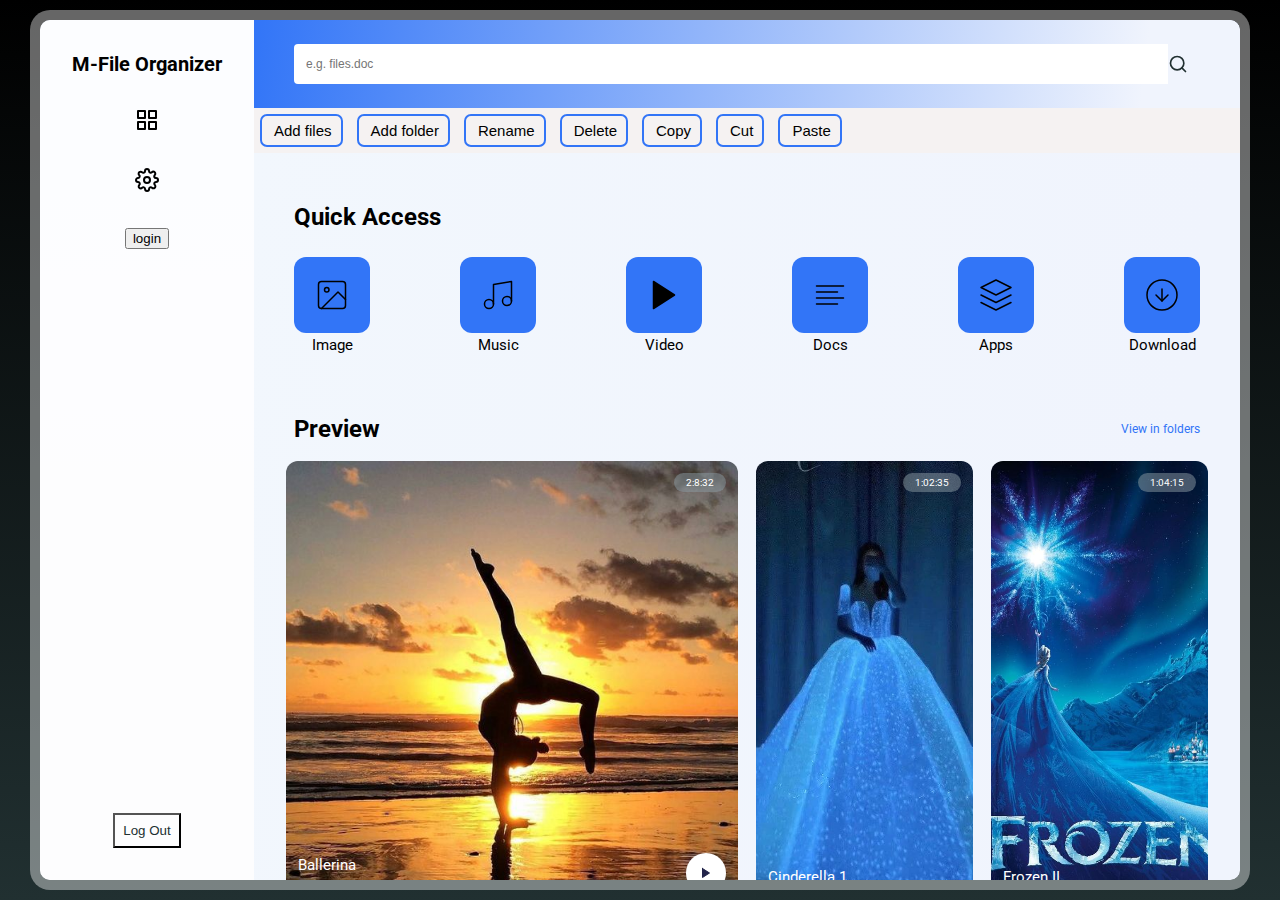
<file: index.html>
<!DOCTYPE html>
<html lang="en">
<head>
    <meta charset="UTF-8">
    <meta name="viewport" content="width=device-width, initial-scale=1.0">
    <title>M-File Organizer</title>
    <link rel="stylesheet" href="style.css" />
    <!-- fonts links -->
    <link rel="preconnect" href="https://fonts.googleapis.com">
    <link rel="preconnect" href="https://fonts.gstatic.com" crossorigin>
    <link href="https://fonts.googleapis.com/css2?family=Roboto:ital,wght@0,100;0,300;0,400;0,500;0,700;0,900;1,100;1,300;1,400;1,500;1,700;1,900&display=swap" rel="stylesheet">

</head>
<body>
    <!-- main app body container -->
    <div class="app-container">
        <div class="left-area">
            <div class="app-name">M-File Organizer</div>
            <a href="#" class="item-link active" id="pageLink">
                <svg xmlns="http://www.w3.org/2000/svg" width="24" height="24" fill="none" stroke="currentColor" stroke-linecap="round" stroke-linejoin="round" stroke-width="2" class="feather feather-grid" viewBox="0 0 24 24">
                    <defs />
                    <path d="M3 3h7v7H3zM14 3h7v7h-7zM14 14h7v7h-7zM3 14h7v7H3z" />
                </svg>
            </a>
    
    <a href="#" class="item-link" id="pageLink">
      <svg xmlns="http://www.w3.org/2000/svg" width="24" height="24" fill="none" stroke="currentColor" stroke-linecap="round" stroke-linejoin="round" stroke-width="2" class="feather feather-settings" viewBox="0 0 24 24">
        <defs />
        <circle cx="12" cy="12" r="3" />
        <path d="M19.4 15a1.65 1.65 0 00.33 1.82l.06.06a2 2 0 010 2.83 2 2 0 01-2.83 0l-.06-.06a1.65 1.65 0 00-1.82-.33 1.65 1.65 0 00-1 1.51V21a2 2 0 01-2 2 2 2 0 01-2-2v-.09A1.65 1.65 0 009 19.4a1.65 1.65 0 00-1.82.33l-.06.06a2 2 0 01-2.83 0 2 2 0 010-2.83l.06-.06a1.65 1.65 0 00.33-1.82 1.65 1.65 0 00-1.51-1H3a2 2 0 01-2-2 2 2 0 012-2h.09A1.65 1.65 0 004.6 9a1.65 1.65 0 00-.33-1.82l-.06-.06a2 2 0 010-2.83 2 2 0 012.83 0l.06.06a1.65 1.65 0 001.82.33H9a1.65 1.65 0 001-1.51V3a2 2 0 012-2 2 2 0 012 2v.09a1.65 1.65 0 001 1.51 1.65 1.65 0 001.82-.33l.06-.06a2 2 0 012.83 0 2 2 0 010 2.83l-.06.06a1.65 1.65 0 00-.33 1.82V9a1.65 1.65 0 001.51 1H21a2 2 0 012 2 2 2 0 01-2 2h-.09a1.65 1.65 0 00-1.51 1z" />
      </svg>
    </a> 
    <!-- logout button -->
    <button class="btn btn-primary" onclick="document.location='loginsignup.html'">login</button>  
    <button class="btn-logout" onclick="document.location='logout.html'" >Log Out</button>
  </div>
<!-- main page area  -->
<div class="main-area">
<!-- search bar -->
    <div class="main-area-header">
      <div class="search-wrapper" id="searchLine">
      <input class="search-input" type="text" placeholder="e.g. files.doc">
      <svg xmlns="http://www.w3.org/2000/svg" width="20" height="20" fill="none" stroke="currentColor" stroke-linecap="round" stroke-linejoin="round" stroke-width="2" class="feather feather-search" viewBox="0 0 24 24">
        <defs/>
        <circle cx="11" cy="11" r="8"/>
        <path d="M21 21l-4.35-4.35"/>
      </svg>
    </div>
    </div>

    <!-- buttons add delete rename share -->
<div class="top-menu">
  <button onclick="openModel('newFile')" style="--btn-bg-color: rgb(190, 173, 16)"><i class="fa-solid fa-file-circle-plus"></i>Add files</button>
  <button onclick="openModel('newFolder')" style="--btn-bg-color: rgb(221, 202, 27)"><i class="fa-regular fa-folder-open"></i>Add folder</button>
  <button onclick="openModel('rename')" style="--btn-bg-color:rgb(32, 175, 231);"><i class="fa-solid fa-pen-to-square"></i>Rename</button>
  <button onclick="openModel('delete')" style="--btn-bg-color: rgb(238, 107, 107)"><i class="fa-solid fa-trash"></i>Delete</button>
  <button onclick="openModel"><i class="fa-solid fa-copy"></i>Copy</button>
  <button onclick="openModel"><i class="fa-solid fa-scissors"></i>Cut</button>
  <button onclick="openModel"><i class="fa-regular fa-paste"></i>Paste</button>
</div>
    <!-- content page -->
    <section class="content-section">
      <h1 class="section-header">Quick Access</h1>
      <div class="access-links">
        <div class="access-link-wrapper">
          <div class="access-icon">
            <svg xmlns="http://www.w3.org/2000/svg" width="56" height="56" viewBox="0 0 24 24" fill="none" stroke="currentColor" stroke-width="1" stroke-linecap="round" stroke-linejoin="round" class="feather feather-image">
              <rect x="3" y="3" width="18" height="18" rx="2" ry="2"/>
              <circle cx="8.5" cy="8.5" r="1.5"/>
              <polyline points="21 15 16 10 5 21"/>
            </svg>
            </div>
            <!-- images file -->
            <span class="access-text">Image</span>   
        </div>
        <div class="access-link-wrapper">
          <div class="access-icon">
            <svg xmlns="http://www.w3.org/2000/svg" width="56" height="56" viewBox="0 0 24 24" fill="none" stroke="currentColor" stroke-width="1" stroke-linecap="round" stroke-linejoin="round" class="feather feather-music">
              <path d="M9 18V5l12-2v13"/>
              <circle cx="6" cy="18" r="3"/> <circle cx="18" cy="16" r="3"/>
            </svg>
          </div>
          <!-- music file -->
          <span class="access-text">Music</span>
        </div>
         <div class="access-link-wrapper">
          <div class="access-icon">
            <svg xmlns="http://www.w3.org/2000/svg" width="56" height="56" viewBox="0 0 24 24" fill="currentColor" stroke="currentColor" stroke-width="1" stroke-linecap="round" stroke-linejoin="round" class="feather feather-play">
              <polygon points="5 3 19 12 5 21 5 3"/>
            </svg>
          </div>
          <!-- video file -->
          <span class="access-text">Video</span>
        </div>
        <div class="access-link-wrapper">
          <div class="access-icon">
            <svg xmlns="http://www.w3.org/2000/svg" width="56" height="56" viewBox="0 0 24 24" fill="none" stroke="currentColor" stroke-width="1" stroke-linecap="round" stroke-linejoin="round" class="feather feather-align-left">
              <line x1="17" y1="10" x2="3" y2="10"/>
              <line x1="21" y1="6" x2="3" y2="6"/>
              <line x1="21" y1="14" x2="3" y2="14"/>
              <line x1="17" y1="18" x2="3" y2="18"/>
            </svg>
          </div>
          <!-- documents file -->
          <span class="access-text">Docs</span>
        </div>
        <div class="access-link-wrapper">
          <div class="access-icon">
            <svg xmlns="http://www.w3.org/2000/svg" width="56" height="56" viewBox="0 0 24 24" fill="none" stroke="currentColor" stroke-width="1" stroke-linecap="round" stroke-linejoin="round" class="feather feather-layers">
              <polygon points="12 2 2 7 12 12 22 7 12 2"/>
              <polyline points="2 17 12 22 22 17"/>
              <polyline points="2 12 12 17 22 12"/>
            </svg>
          </div>
          <!-- apps -->
          <span class="access-text">Apps</span>
        </div>
        <div class="access-link-wrapper">
          <div class="access-icon">
            <svg xmlns="http://www.w3.org/2000/svg" width="56" height="56" viewBox="0 0 24 24" fill="none" stroke="currentColor" stroke-width="1" stroke-linecap="round" stroke-linejoin="round" class="feather feather-arrow-down-circle">
              <circle cx="12" cy="12" r="10"/>
              <polyline points="8 12 12 16 16 12"/>
              <line x1="12" y1="8" x2="12" y2="16"/>
            </svg>
          </div>
          <!-- downloads file -->
          <span class="access-text">Download</span>
        </div>
      </div>
    </section>
     <section class="content-section">
       <div class="section-header-wrapper">
         <h1 class="section-header">Preview</h1>
         <a class="section-header-link">
           View in folders
         </a>
       </div>
       <div class="content-section-line">
        <div class="section-part left">
          <a class="image-wrapper">
            <div class="image-overlay">
              <div class="video-info">
                <div class="video-info-text">
                  <p class="video-name medium">Ballerina</p>
                  <p class="video-subtext medium">300.5 MB</p>
                </div>
                <button class="btn-play"></button>
            </div>
            </div>
            <img src="images/dance.jpg"/>
            <span class="video-time">2:8:32</span>
          </a>
        </div>
        <div class="section-part right">
          <div class="content-part-line">
            <a class="image-wrapper">
              <div class="image-overlay">
              <div class="video-info">
              <div class="video-info-text">
                <p class="video-name tiny">Cinderella 1</p>
                <p class="video-subtext tiny">220 MB</p>
              </div>
            </div>
            </div>
            <img src="images/cinderella.jpg"/>
              <span class="video-time">1:02:35</span>
          </a>
          <!-- end of cinderella -->
          <a class="image-wrapper">
              <div class="image-overlay">
              <div class="video-info">
              <div class="video-info-text">
                <p class="video-name tiny">Frozen II</p>
                <p class="video-subtext tiny">250.2 MB</p>
              </div>
            </div>
            </div>
              <img src="images/Frozen.jpg"/>
              <span class="video-time">1:04:15</span>
            </a>
          </div>
        </div>
       </div>
     </section>
<!-- end of frozen -->
     <section class="content-section">
      <div class="section-header-wrapper">
        <h1 class="section-header">Recent Files</h1>
        <a class="section-header-link">
          View all files
        </a>
      </div>
      <div class="files-table">
        <div class="files-table-header">
          <div class="column-header table-cell">Name</div>
          <div class="column-header table-cell size-cell">Size</div>
          <div class="column-header table-cell">Last Modified</div>
          <div class="column-header table-cell">Action</div>
        </div>
        <div class="files-table-row">
          <div class="table-cell name-cell pdf">WebTechnology.pdf</div>
          <div class="table-cell">55 MB</div>
          <div class="table-cell">Apr 11, 2024</div>
          <div class="table-cell action-cell">
            <button class="more-action">Delete</button>
          </div>
        </div>
        <!-- end of webtech pdf -->
<div class="files-table-row">
          <div class="table-cell name-cell pdf">Software eng.pdf</div>
          <div class="table-cell">70 MB</div>
          <div class="table-cell">Apr 12, 2024</div>
          <div class="table-cell action-cell">
            <button class="more-action">Delete</button>
          </div>
        </div>
        <!-- end of software eng -->
        <div class="files-table-row">
          <div class="table-cell name-cell jpg">Flowers.jpg</div>
          <div class="table-cell size-cell">600 KB</div>
          <div class="table-cell">Apr 13, 2024</div>
          <div class="table-cell action-cell">
            <button class="more-action">Delete</button>
          </div>
        </div>
      </div>
    </section>
  </div>
</div>
</div>

</body>
</html>
</file>
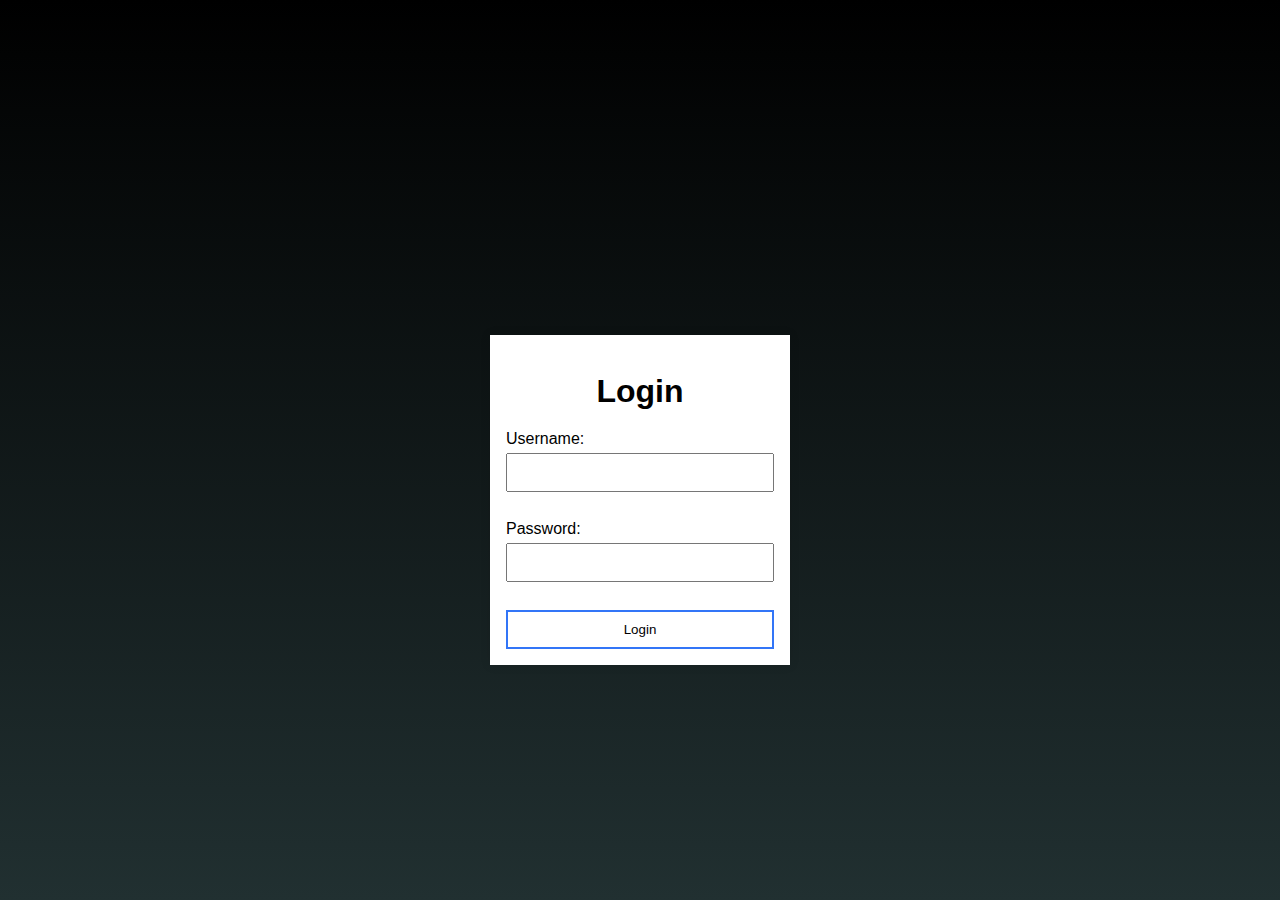
<file: loginsignup.html>
<!DOCTYPE html>
<html>
<head>
    <meta charset="utf-8">
    <title>Login &amp; Signup Form</title>
    <link rel="stylesheet" type="text/css" href="style.css">
</head>
<body>
    <div class="container">
        <h1>Login</h1>
        <form action="login.php" method="post">
            <label for="username">Username:</label>
            <input type="text" name="username" required>
            <br>
            <label for="password">Password:</label>
            <input type="password" name="password" required>
            <br>
            <input type="submit" value="Login">
        </form>
        
    </div>
</body>
</html>
</file>
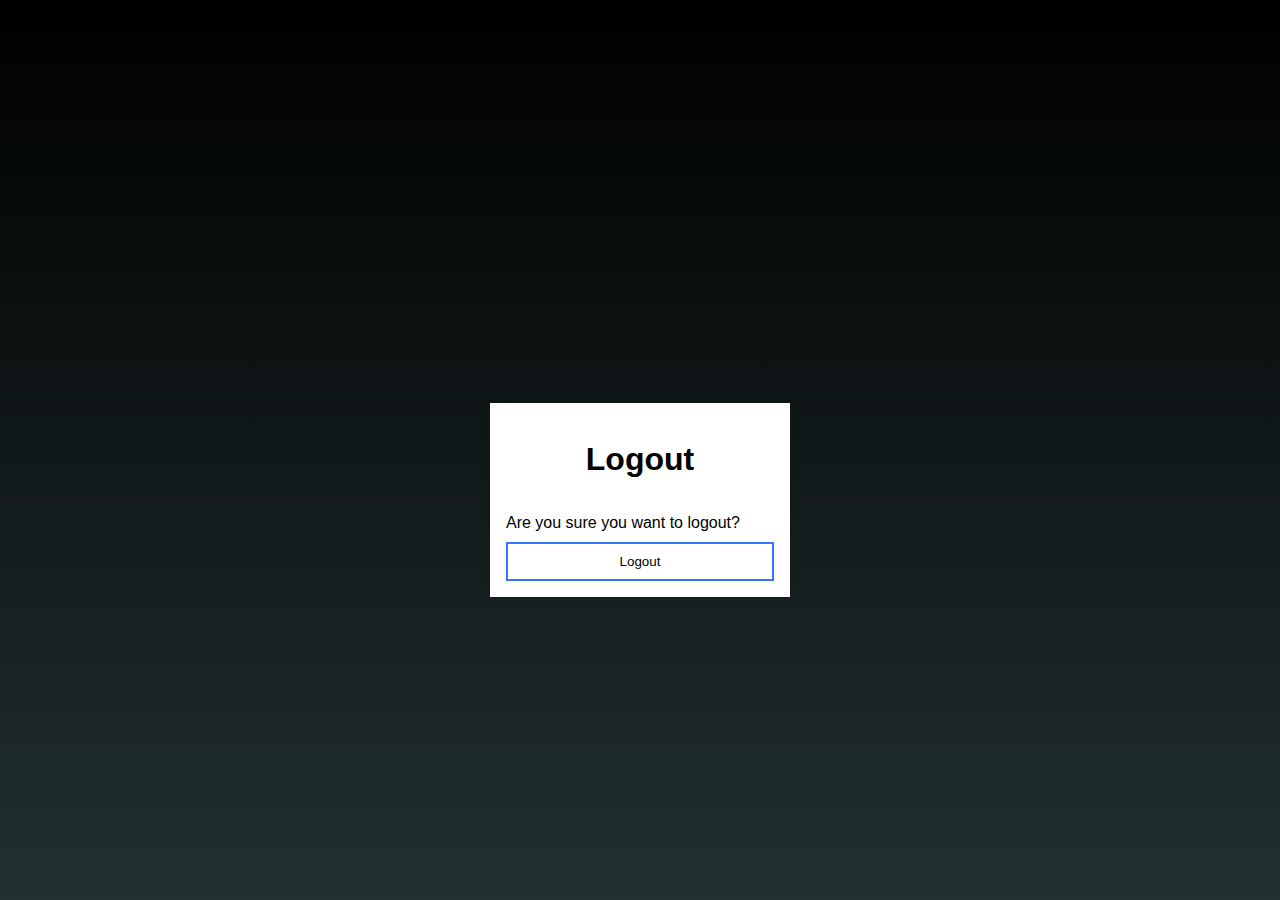
<file: logout.html>
<!DOCTYPE html>
<html>
<head>
    <title>Logout</title>
    <link rel="stylesheet" type="text/css" href="style.css">
</head>
<body>
    <div class="container">
        <h1>Logout</h1>
        <form action="logout.php" method="post">
            <p>Are you sure you want to logout?</p>
            <input type="submit" value="Logout">
        </form>
    </div>
</body>
</html>
</file>
<file: style.css>
@import 'utilities.css';
:root {
  --dark-font: black;
  --light-font: #213031;
}
:root{
--primary: #00ffff;
--bgDark: rgb(12, 12, 12);
--white: rgb(250, 250, 250);
--secondary: rgb(1, 126, 126);
--bgLight: rgb(190, 181, 181);
}

* {
  box-sizing: border-box;
}

html {
  scroll-behavior: smooth;
}

html, body {
  width: 100%;
  height: 100vh;
  margin: 0;
}

body {
    font-family: "Roboto", sans-serif;
  display: flex;
  justify-content: center;
  align-items: center;
  flex-direction: column;
  overflow: hidden;
  overflow-x: hidden;
  background-image: linear-gradient(to top,#213031 0%, black 100%);
  background-position: center;
  background-size: cover;
  padding: 20px;
}


a {
  text-decoration: none;
  cursor: pointer;
}

.app-container {
  position: relative;
  border-radius: 10px;
  width: 100%;
  height: 100%;
  max-width: 1200px;
  max-height: 900px;
  background: linear-gradient(180deg, #e0e9fd 0%, #e9ecf1 90%);
  box-shadow: 0 0 0 10px #ffffff66;
  display: flex;
  overflow: hidden;
}
/* left container */
.left-area {
  padding: 32px;
  flex-basis: 1 0 132px;
  background-color: rgba(255, 255, 255, 0.9);
  display: flex;
  color: black;
  flex-direction: column;
  align-items: center;
  transition: all 300ms cubic-bezier(0.19, 1, 0.56, 1);
  position: relative;
  overflow: auto;
}
.left-area.show {
  transform: translateX(0);
  opacity: 1;
}

/* m-file organizer name */
.app-name {
  font-weight: 700;
  font-size: 20px;
  line-height: 24px;
  color: var(--dark-font);
  margin-bottom: 32px;
}

 /* links on left area */
.item-link {
  color: var(--dark-font);
  margin-bottom: 32px;
  transition: 0.2s;
}
.item-link.active :hover {
  color: rgb(23, 185, 239);
}

.btn-logout {
  border-color: black;
  background-color: transparent;
  color: var(--light-font);
  margin-top: auto;
  padding: 0.5rem;
  cursor: pointer;
  transition: 0.2s;
}
.btn-logout:hover {
  color: rgb(23, 185, 239);
}

.main-area {
  flex: 1;
  height: 100%;
  overflow-y: auto;
  background: linear-gradient(97deg, #f2f7fd 0%, #f0f4fd 90%);
  border-radius: 0 10px 10px 0;
  padding-bottom: 24px;
  position: relative;
}

.main-area-header {
  padding: 24px 40px;
  background: linear-gradient(97deg, #3275f7 0%, #f0f4fd 90%);
}

/* search button */
.search-wrapper {
  border-radius: 4px;
  background-color: transparent;
  padding-right: 12px;
  height: 40px;
  display: flex;
  justify-content: space-between;
  align-items: center;
  color: var(--light-font);
  box-shadow: var(--bgDark);
  overflow: hidden;
  border-color: black;

}
.search-wrapper :hover{
  color: #3275f7;
}
.search-input {
  border: none;
  flex: 1;
  outline: none;
  height: 100%;
  padding: 0 12px;
  font-size: 12px;
  color: black;
}

.right-area {
  flex-basis: 300px;
  flex-grow: 0;
  background: linear-gradient(180deg, #e0e9fd 0%, #e9ecf1 90%);
  transition: all 300ms cubic-bezier(0.19, 1, 0.56, 1);
}
.right-area.show {
  transform: translateX(0);
  width: 100%;
  opacity: 1;
}
/* preview section */
/* recent file sec */
.content-section {
  display: block;
  margin-top: 32px;
  overflow-x: hidden;
  padding: 0 40px;
}
/* prev section page headings */
.section-header {
  font-size: 24px;
  line-height: 32px;
  margin-bottom: 16px;
}
/* preview heading style */
.section-header-wrapper {
  display: flex;
  align-items: center;
  justify-content: space-between;
}
/* right sec view in folder */
.section-header-link {
  display: block;
  font-size: 12px;
  line-height: 16px;
  color: #3275f7;
}
/* quick access links */
.access-links {
  display: flex;
  justify-content: space-between;
  flex-wrap: wrap;
  margin: 0 -8px;
  
}

 /* quick access icons */
.access-icon {
  width: 100%;
  height: 100%;
  border-radius: 12px;
  padding: 20px;
  color: black;
  display: flex;
  align-items: center;
  justify-content: center;
}
/* icons size */
.access-icon svg {
  width: 36px;
  height: 36px;
}

.access-link-wrapper {
  display: flex;
  justify-content: center;
  align-items: center;
  flex-direction: column;
  padding: 8px;
}
/* access backgroud colors */
.access-link-wrapper:nth-child(1) .access-icon {
  background-color: #3275f7;
}
.access-link-wrapper:nth-child(2) .access-icon {
  background-color: #3275f7;
}
.access-link-wrapper:nth-child(3) .access-icon {
  background-color: #3275f7;
}
.access-link-wrapper:nth-child(4) .access-icon {
  background-color: #3275f7;
}
.access-link-wrapper:nth-child(5) .access-icon {
  background-color: #3275f7;
}
.access-link-wrapper:nth-child(6) .access-icon {
  background-color: #3275f7;
}
/* access texts */
.access-text {
  color: var(--dark-font);
  font-size: 15px;
  line-height: 24px;
}
/* content prev section,image */
.content-section-line,
.content-part-line {
  display: flex;
  justify-content: space-between;
}

.content-part-line {
  height: 100%;
}
/* preview img sec */
.content-section-line {
  margin: 0 -8px;
}

.section-part {
  flex-basis: 49%;
}
/* ballerina img wrapper */
.image-wrapper {
  border-radius: 12px;
  overflow: hidden;
  width: auto;
  height: auto;
  position: relative;
  flex-basis: 48%;
  display: flex;
}
.image-wrapper img {
  width: 100%;
  height: 100%;
  -o-object-fit: cover;
     object-fit: cover;
  transition: 0.2s ease-in;
}
.image-wrapper:hover img {
  transform: scale(1.125);
}

.image-overlay {
  position: absolute;
  z-index: 1;
  width: 100%;
  height: 100%;
  background: linear-gradient(0deg, rgba(0, 16, 34, 0.8) 0%, 90%);
  padding: 12px;
  display: flex;
  flex-direction: column;
  align-items: flex-end;
  justify-content: flex-end;
}

/* image vid text */
.video-info-text {
  width: calc(100% - 40px);
}
.video-info-text p {
  margin: 0;
}

.video-name, .video-subtext {
  color: #fff;
  overflow: hidden;
  text-overflow: ellipsis;
  white-space: nowrap;
}

/* ballerina  preview */
.video-name.medium, .video-subtext.medium {
  font-size: 15px;
  line-height: 24px;
}
.video-name.tiny, .video-subtext.tiny {
  font-size: 15px;
  line-height: 16px;
}
/* ballerina vid info */
.video-info {
  width: 100%;
  display: flex;
  justify-content: space-between;
}

.video-subtext {
  opacity: 0.8;
}

/* recent files tab */
.files-table {
  background-color: #fff;
  border-radius: 12px;
  padding: 12px;
  display: table;
  table-layout: auto;
  width: 100%;
}
.files-table-header {
  display: table-header-group;
}
.files-table-row {
  display: table-row-group;
}

.table-cell {
  display: table-cell;
  font-size: 12px;
  line-height: 16px;
  color: #000000;
  padding: 8px;
}
/* recent heading */
.column-header {
  font-size: 12px;
  line-height: 16px;
  color: #000000;
}

.name-cell {
  width: 40%;
  word-break: break-all;
}
/* web softe pdf deco */
.name-cell.pdf:before {
  content: "PDF";
  background-color: #3275f7;
  color: #000000;
}
/* image.jpg deco */
.name-cell.jpg:before {
  content: "JPG";
  background-color: #3275f7;
  color: #000000;
}
.name-cell:before {
  border-radius: 4px;
  font-size: 8px;
  display: flex;
  align-items: center;
  justify-content: center;
  padding: 4px;
  display: inline-block;
  vertical-align: middle;
  margin-right: 4px;
}

.size-cell {
  width: 20%;
}

.more-action {
  border: none;
  background-color: transparent;
  background-repeat: no-repeat;
  background-position: center;
  background-size: contain;
  width: 24px;
  height: 16px;
  outline: none;
  cursor: pointer;
}

.fixed.main-area-header {
  position: sticky;
  z-index: 2;
  top: 0;
  width: 100%;
  padding: 12px 40px;
  transition: 0.2s;
  -webkit-animation: sticky 0.5s forwards;
          animation: sticky 0.5s forwards;
}


@-webkit-keyframes sticky {
  0% {
    transform: translatey(-88px);
  }
  100% {
    transform: translatey(0px);
  }
}

@keyframes sticky {
  0% {
    transform: translatey(-88px);
  }
  100% {
    transform: translatey(0px);
  }
}
.video-time {
  position: absolute;
  z-index: 1;
  border-radius: 10px;
  padding: 4px 12px;
  background-color: rgba(139, 156, 163, 0.5);
  font-size: 10px;
  right: 12px;
  top: 12px;
  color: #fff;
}

.btn-play {
  border-radius: 50%;
  background-color: #fff;
  border: none;
  box-shadow: 0 2px 6px 0 rgba(136, 148, 171, 0.2), 0 24px 20px -24px rgba(71, 82, 107, 0.1);
  background-image: url("data:image/svg+xml,%3Csvg xmlns='http://www.w3.org/2000/svg' width='12' height='12' viewBox='0 0 24 24' fill='%2322244a' stroke='%2322244a' stroke-width='2' stroke-linecap='round' stroke-linejoin='round' class='feather feather-play'%3E%3Cpolygon points='5 3 19 12 5 21 5 3'/%3E%3C/svg%3E");
  background-position: center;
  background-repeat: no-repeat;
  width: 40px;
  height: 40px;
  flex-shrink: 0;
}
/* form contact signup login styles */
.container {
    width: 400px;
    padding: 18px;
    background-color: white;
    margin: 0 auto;
    margin-top: 80px;
    box-shadow: 0 0 10px hsl(220, 92%, 58%)
}

.container h1 {
    text-align: center;
    margin-bottom: 20px;
}

.container label {
    display: block;
    margin-bottom: 5px;
}

.container input[type="text"],
.container input[type="password"] {
    width: 100%;
    padding: 10px;
    margin-bottom: 10px;
}

.container input[type="submit"] {
    width: 100%;
    padding: 10px;
    background-color: transparent;
    color: black;
    border: none;

  
}

.container input[type="submit"]:hover {
    background-color: #3275f7;
}

/* buttons delete add cut styles */
 .top-menu{
            width: 100%;
            padding: 1px;
            background-color: #f5f2f2;
        }
        .top-menu button i {
            margin-right: 3px;
        }
        .top-menu button {
            font-size: 15px;
            padding: 6px 9px;
            background-color: transparent;
            border: 0;
            border-radius: 7px;
            margin: 5px;
            cursor: pointer;
            border: 2px solid #3275f7;

        }
        .top-menu button:hover{
            background-color: #3275f7 ;
        }
        .top-menu button:disabled:hover{
            cursor: not-allowed;
            background-color: transparent;
            border-color: #3275f7;
        }

        /* logout styling */
.container {
    width: 300px;
    padding: 16px;
    background-color: white;
    margin: 0 auto;
    margin-top: 100px;
    box-shadow: 0 0 10px rgba(0,0,0,0.1);
}

.container h1 {
    text-align: center;
    margin-bottom: 20px;
}

.container form {
    display: flex;
    flex-direction: column;
}

.container p {
    margin-bottom: 10px;
}

.container input[type="submit"] {
    width: 100%;
    padding: 10px;
    border: 2px solid #3275f7;
    background-color: transparent;
    color: black;
    border-color: #3275f7;
}

.container input[type="submit"]:hover {
    background-color: #3275f7;
    color: black;
    border-color: #3275f7;
}
</file>
